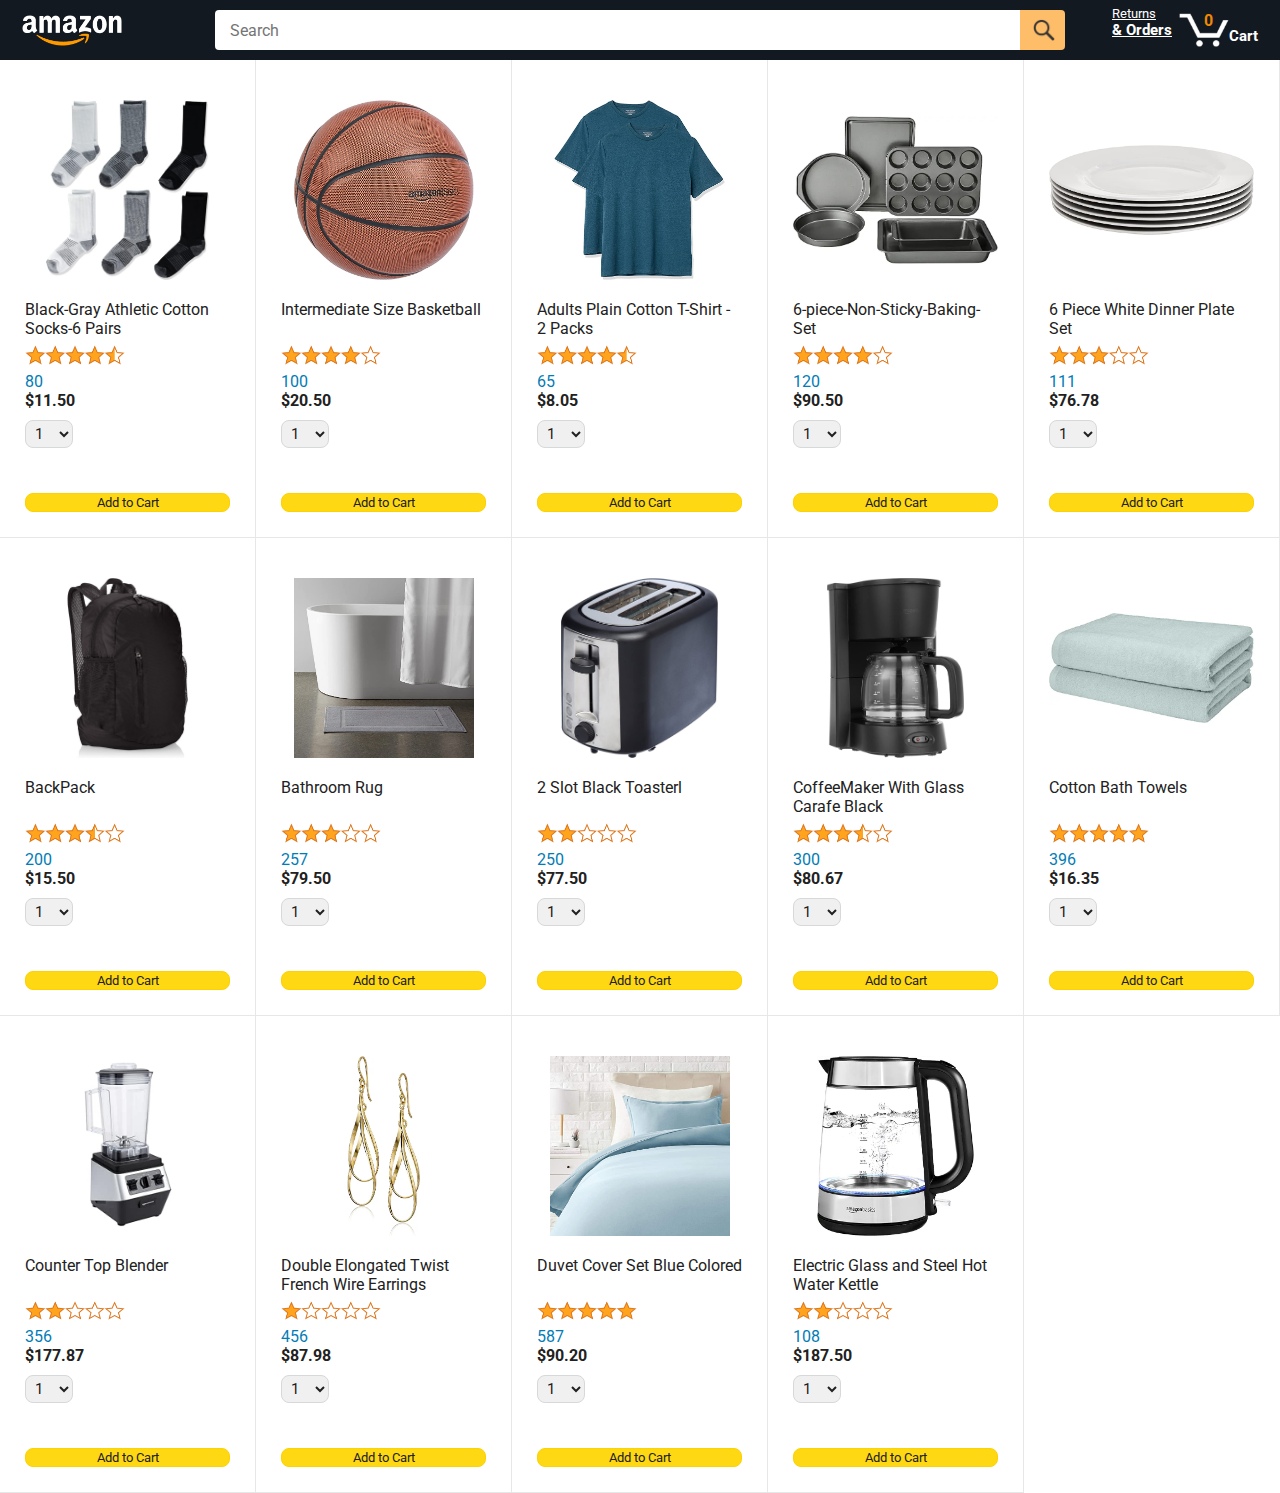
<file: amazon-clone/index.html>
<!DOCTYPE html>
<html lang="en">
<head>
    <meta charset="UTF-8">
    <meta name="viewport" content="width=device-width, initial-scale=1.0">
    <title>Amazon</title>
    <link rel="preconnect" href="https://fonts.googleapis.com">
    <link rel="preconnect" href="https://fonts.gstatic.com" crossorigin>
    <link href="https://fonts.googleapis.com/css2?family=Roboto:wght@400;500;700&display=swap" rel="stylesheet">

    <link rel="stylesheet" href="mystyles/amazonheader.css">
    <link rel="stylesheet" href="mystyles/generalsection.css">
    <link rel="stylesheet" href="mystyles/amazonbody.css">
</head>
<body>
    <div class="amazon-header">
        <div class="amazon-left-header">
            <a href="myamazon.html" class="header-link">
               <img class="amazon-logo" src="images/amazon-white-logo.png">
               <img class="amazon-mobile-logo" src="images/amazon-mobile-logo.png">
            </a>    
        </div>

        <div class="amazon-middle-header">
            <input class="search-bar" type="text" placeholder="Search">
            <button class="search-button">
                <img class="search-icon" src="images/myicons/search-icon.png">
            </button>
        </div>

        <div class="amazon-right-header">
            <a class="orders-link headers-link" href="myorders.html">
                <span class="returns-text">Returns</span>
                <span class="orders-text">& Orders</span>
            </a>
        

            <a class="cart-link header-link" href="mycheckout.html">
                <img class="cart-icon" src="images/myicons/cart-icon.png">
                <div class="cart-quantity js-cart-quantity">0</div>
                <div class="cart-text">Cart</div>
            </a>
        </div>
    </div>

    <div class="main">
        <div class="products-grid js-products-grid">
            <div class="product-container">
                <div class="product-image-container">
                    <img class="product-image" src="images/products/athletic-cottons-socks-6-pairs.jpg">
                </div>

                <div class="product-name limit-text-to-2-lines">
                     Black-Gray Athletic Cotton Socks-6 Pairs
                </div>

                <div class="product-rating-in-container">
                    <img class="product-rating-stars" src="images/rating-45.png">
                    <div class="product-rating-count link-primary">80       
                    </div>
                </div>

                <div class="product-price">$11.50
                </div>

                <div class="product-quantity-container">
                    <select>
                        <option selected value="1">1</option>
                        <option value="2">2</option>
                        <option value="3">3</option>
                        <option value="4">4</option>
                        <option value="5">5</option>
                        <option value="6">6</option>
                        <option value="7">7</option>
                        <option value="8">8</option>
                        <option value="9">9</option>
                        <option value="10">10</option>
                    </select>
                </div>

                <div class="product-spacer"></div>
               <!-- empty div is created to cretae some visual space-->
                
                <div class="added-to-cart">
                    <img src="images/myicons/checkmark.png">
                    Added
                </div>


                <button class="add-to-cart-button button-primary">
                    Add to Cart
                </button>
            </div>

            <div class="product-container">
                <div class="product-image-container">
                    <img class="product-image" src="images/products/basketball.jpg">
                </div>

                <div class="product-name limit-text-to-2lines">
                    Intermediate Size Basketball
                </div>

                <div class="product-rating-in-container">
                    <img class="product-rating-stars" src="images/rating-40.png">
                    <div class="product-rating-count link-primary">100    
                    </div>
                </div>

                <div class="product-price">$20.50
                </div>

                <div class="product-quantity-container">
                    <select>
                        <option selected value="1">1</option>
                        <option value="2">2</option>
                        <option value="3">3</option>
                        <option value="4">4</option>
                        <option value="5">5</option>
                        <option value="6">6</option>
                        <option value="7">7</option>
                        <option value="8">8</option>
                        <option value="9">9</option>
                        <option value="10">10</option>
                    </select>
                </div>

                <div class="product-spacer"></div>
               <!-- empty div is created to cretae some visual space-->
                <div class="added-to-cart">
                    <img src="images/myicons/checkmark.png">
                    Added
                </div>

                <button class="addtocart-button button-primary">
                    Add to Cart
                </button>
            </div>

            <div class="product-container">
                <div class="product-image-container">
                <img class="product-image"
                    src="images/products/adults-plain-cotton-tshirt-2-pack-teal.jpg">
                </div>

                <div class="product-name limit-text-to-2-lines">
                Adults Plain Cotton T-Shirt - 2 Packs
                </div>

                <div class="product-rating-container">
                <img class="product-rating-stars"
                    src="images/rating-45.png">
                <div class="product-rating-count link-primary">
                    65
                </div>
                </div>

                <div class="product-price">
                $8.05
                </div>

                <div class="product-quantity-container">
                <select>
                    <option selected value="1">1</option>
                    <option value="2">2</option>
                    <option value="3">3</option>
                    <option value="4">4</option>
                    <option value="5">5</option>
                    <option value="6">6</option>
                    <option value="7">7</option>
                    <option value="8">8</option>
                    <option value="9">9</option>
                    <option value="10">10</option>
                </select>
                </div>

                <div class="product-spacer"></div>

                <div class="added-to-cart">
                <img src="images/myicons/checkmark.png">
                Added
                </div>

                <button class="add-to-cart-button button-primary">
                Add to Cart
                </button>
            </div>
            <div class="product-container">
                <div class="product-image-container">
                    <img class="product-image" src="images/products/6-piece-non-stick-baking-set.webp">
                </div>

                <div class="product-name limit-text-to-2lines">
                    6-piece-Non-Sticky-Baking-Set
                </div>

                <div class="product-rating-in-container">
                    <img class="product-rating-stars" src="images/rating-40.png">
                    <div class="product-rating-count link-primary">120
                    </div>
                </div>

                <div class="product-price">$90.5
                </div>

                <div class="product-quantity-container">
                    <select>
                        <option selected value="1">1</option>
                        <option value="2">2</option>
                        <option value="3">3</option>
                        <option value="4">4</option>
                        <option value="5">5</option>
                        <option value="6">6</option>
                        <option value="7">7</option>
                        <option value="8">8</option>
                        <option value="9">9</option>
                        <option value="10">10</option>
                    </select>
                </div>

                <div class="product-spacer"></div>
               <!-- empty div is created to cretae some visual space-->
                <div class="added-to-cart">
                    <img src="images/myicons/checkmark.png">
                    Added
                </div>

                <button class="addtocart-button button-primary">
                    Add to Cart
                </button>
            </div>
            <div class="product-container">
                <div class="product-image-container">
                    <img class="product-image" src="images/products/6-piece-white-dinner-plate-set.jpg">
                </div>

                <div class="product-name limit-text-to-2lines">
                    6 Piece White Dinner Plate Set
                </div>

                <div class="product-rating-in-container">
                    <img class="product-rating-stars" src="images/rating-30.png">
                    <div class="product-rating-count link-primary">111 
                    </div>
                </div>

                <div class="product-price">$76.78
                </div>

                <div class="product-quantity-container">
                    <select>
                        <option selected value="1">1</option>
                        <option value="2">2</option>
                        <option value="3">3</option>
                        <option value="4">4</option>
                        <option value="5">5</option>
                        <option value="6">6</option>
                        <option value="7">7</option>
                        <option value="8">8</option>
                        <option value="9">9</option>
                        <option value="10">10</option>
                    </select>
                </div>

                <div class="product-spacer"></div>
               <!-- empty div is created to cretae some visual space-->
                <div class="added-to-cart">
                    <img src="images/myicons/checkmark.png">
                    Added
                </div>

                <button class="addtocart-button button-primary">
                    Add to Cart
                </button>
            </div>
            <div class="product-container">
                <div class="product-image-container">
                    <img class="product-image" src="images/products/backpack.jpg">
                </div>

                <div class="product-name limit-text-to-2lines">
                    BackPack
                </div>

                <div class="product-rating-in-container">
                    <img class="product-rating-stars" src="images/rating-35.png">
                    <div class="product-rating-count link-primary">200 
                    </div>
                </div>

                <div class="product-price">$15.5
                </div>

                <div class="product-quantity-container">
                    <select>
                        <option selected value="1">1</option>
                        <option value="2">2</option>
                        <option value="3">3</option>
                        <option value="4">4</option>
                        <option value="5">5</option>
                        <option value="6">6</option>
                        <option value="7">7</option>
                        <option value="8">8</option>
                        <option value="9">9</option>
                        <option value="10">10</option>
                    </select>
                </div>

                <div class="product-spacer"></div>
               <!-- empty div is created to cretae some visual space-->
                <div class="added-to-cart">
                    <img src="images/myicons/checkmark.png">
                    Added
                </div>

                <button class="addtocart-button button-primary">
                    Add to Cart
                </button>
            </div>
            <div class="product-container">
                <div class="product-image-container">
                    <img class="product-image" src="images/products/bathroom-rug.jpg">
                </div>

                <div class="product-name limit-text-to-2lines">
                    Bathroom Rug
                </div>

                <div class="product-rating-in-container">
                    <img class="product-rating-stars" src="images/rating-30.png">
                    <div class="product-rating-count link-primary">257    
                    </div>
                </div>

                <div class="product-price">$79.50
                </div>

                <div class="product-quantity-container">
                    <select>
                        <option selected value="1">1</option>
                        <option value="2">2</option>
                        <option value="3">3</option>
                        <option value="4">4</option>
                        <option value="5">5</option>
                        <option value="6">6</option>
                        <option value="7">7</option>
                        <option value="8">8</option>
                        <option value="9">9</option>
                        <option value="10">10</option>
                    </select>
                </div>

                <div class="product-spacer"></div>
               <!-- empty div is created to create some visual space-->
                <div class="added-to-cart">
                    <img src="images/myicons/checkmark.png">
                    Added
                </div>

                <button class="addtocart-button button-primary">
                    Add to Cart
                </button>
            </div>
            <div class="product-container">
                <div class="product-image-container">
                    <img class="product-image" src="images/products/black-2-slot-toaster.jpg">
                </div>

                <div class="product-name limit-text-to-2lines">
                    2 Slot Black Toaster
                </div>

                <div class="product-rating-in-container">
                    <img class="product-rating-stars" src="images/rating-20.png">
                    <div class="product-rating-count link-primary">250 
                    </div>
                </div>

                <div class="product-price">$77.50
                </div>

                <div class="product-quantity-container">
                    <select>
                        <option selected value="1">1</option>
                        <option value="2">2</option>
                        <option value="3">3</option>
                        <option value="4">4</option>
                        <option value="5">5</option>
                        <option value="6">6</option>
                        <option value="7">7</option>
                        <option value="8">8</option>
                        <option value="9">9</option>
                        <option value="10">10</option>
                    </select>
                </div>

                <div class="product-spacer"></div>
               <!-- empty div is created to create some visual space-->
                <div class="added-to-cart">
                    <img src="images/myicons/checkmark.png">
                    Added
                </div>

                <button class="addtocart-button button-primary">
                    Add to Cart
                </button>
            </div>
            <div class="product-container">
                <div class="product-image-container">
                    <img class="product-image" src="images/products/coffeemaker-with-glass-carafe-black.jpg">
                </div>

                <div class="product-name limit-text-to-2lines">
                    CoffeeMaker With Glass Carafe Black
                </div>

                <div class="product-rating-in-container">
                    <img class="product-rating-stars" src="images/rating-35.png">
                    <div class="product-rating-count link-primary">300   
                    </div>
                </div>

                <div class="product-price">$80.67
                </div>

                <div class="product-quantity-container">
                    <select>
                        <option selected value="1">1</option>
                        <option value="2">2</option>
                        <option value="3">3</option>
                        <option value="4">4</option>
                        <option value="5">5</option>
                        <option value="6">6</option>
                        <option value="7">7</option>
                        <option value="8">8</option>
                        <option value="9">9</option>
                        <option value="10">10</option>
                    </select>
                </div>

                <div class="product-spacer"></div>
               <!-- empty div is created to cretae some visual space-->
                <div class="added-to-cart">
                    <img src="images/myicons/checkmark.png">
                    Added
                </div>

                <button class="addtocart-button button-primary">
                    Add to Cart
                </button>
            </div>
            <div class="product-container">
                <div class="product-image-container">
                    <img class="product-image" src="images/products/cotton-bath-towels-teal.webp">
                </div>

                <div class="product-name limit-text-to-2lines">
                    Cotton Bath Towels 
                </div>

                <div class="product-rating-in-container">
                    <img class="product-rating-stars" src="images/rating-50.png">
                    <div class="product-rating-count link-primary">396
                    </div>
                </div>

                <div class="product-price">$16.35
                </div>

                <div class="product-quantity-container">
                    <select>
                        <option selected value="1">1</option>
                        <option value="2">2</option>
                        <option value="3">3</option>
                        <option value="4">4</option>
                        <option value="5">5</option>
                        <option value="6">6</option>
                        <option value="7">7</option>
                        <option value="8">8</option>
                        <option value="9">9</option>
                        <option value="10">10</option>
                    </select>
                </div>

                <div class="product-spacer"></div>
               <!-- empty div is created to cretae some visual space-->
                <div class="added-to-cart">
                    <img src="images/myicons/checkmark.png">
                    Added
                </div>

                <button class="addtocart-button button-primary">
                    Add to Cart
                </button>
            </div>
            <div class="product-container">
                <div class="product-image-container">
                    <img class="product-image" src="images/products/countertop-blender-64-oz.jpg">
                </div>

                <div class="product-name limit-text-to-2lines">
                    Counter Top Blender
                </div>

                <div class="product-rating-in-container">
                    <img class="product-rating-stars" src="images/rating-20.png">
                    <div class="product-rating-count link-primary">356  
                    </div>
                </div>

                <div class="product-price">$177.87
                </div>

                <div class="product-quantity-container">
                    <select>
                        <option selected value="1">1</option>
                        <option value="2">2</option>
                        <option value="3">3</option>
                        <option value="4">4</option>
                        <option value="5">5</option>
                        <option value="6">6</option>
                        <option value="7">7</option>
                        <option value="8">8</option>
                        <option value="9">9</option>
                        <option value="10">10</option>
                    </select>
                </div>

                <div class="product-spacer"></div>
               <!-- empty div is created to cretae some visual space-->
                <div class="added-to-cart">
                    <img src="images/myicons/checkmark.png">
                    Added
                </div>

                <button class="addtocart-button button-primary">
                    Add to Cart
                </button>
            </div>
            <div class="product-container">
                <div class="product-image-container">
                    <img class="product-image" src="images/products/double-elongated-twist-french-wire-earrings.webp">
                </div>

                <div class="product-name limit-text-to-2lines">
                    Double Elongated Twist French Wire Earrings
                </div>

                <div class="product-rating-in-container">
                    <img class="product-rating-stars" src="images/rating-10.png">
                    <div class="product-rating-count link-primary">456  
                    </div>
                </div>

                <div class="product-price">$87.98
                </div>

                <div class="product-quantity-container">
                    <select>
                        <option selected value="1">1</option>
                        <option value="2">2</option>
                        <option value="3">3</option>
                        <option value="4">4</option>
                        <option value="5">5</option>
                        <option value="6">6</option>
                        <option value="7">7</option>
                        <option value="8">8</option>
                        <option value="9">9</option>
                        <option value="10">10</option>
                    </select>
                </div>

                <div class="product-spacer"></div>
               <!-- empty div is created to cretae some visual space-->
                <div class="added-to-cart">
                    <img src="images/myicons/checkmark.png">
                    Added
                </div>

                <button class="addtocart-button button-primary">
                    Add to Cart
                </button>
            </div>
            <div class="product-container">
                <div class="product-image-container">
                    <img class="product-image" src="images/products/duvet-cover-set-blue-twin.jpg">
                </div>

                <div class="product-name limit-text-to-2lines">
                    Duvet Cover Set Blue Colored
                </div>

                <div class="product-rating-in-container">
                    <img class="product-rating-stars" src="images/rating-50.png">
                    <div class="product-rating-count link-primary">587   
                    </div>
                </div>

                <div class="product-price">$90.20
                </div>

                <div class="product-quantity-container">
                    <select>
                        <option selected value="1">1</option>
                        <option value="2">2</option>
                        <option value="3">3</option>
                        <option value="4">4</option>
                        <option value="5">5</option>
                        <option value="6">6</option>
                        <option value="7">7</option>
                        <option value="8">8</option>
                        <option value="9">9</option>
                        <option value="10">10</option>
                    </select>
                </div>

                <div class="product-spacer"></div>
               <!-- empty div is created to cretae some visual space-->
                <div class="added-to-cart">
                    <img src="images/myicons/checkmark.png">
                    Added
                </div>

                <button class="addtocart-button button-primary">
                    Add to Cart
                </button>
            </div>
            <div class="product-container">
                <div class="product-image-container">
                    <img class="product-image" src="images/products/electric-glass-and-steel-hot-water-kettle.webp">
                </div>

                <div class="product-name limit-text-to-2lines">
                    Electric Glass and Steel Hot Water Kettle
                </div>

                <div class="product-rating-in-container">
                    <img class="product-rating-stars" src="images/rating-20.png">
                    <div class="product-rating-count link-primary">108 
                    </div>
                </div>

                <div class="product-price">$187.50
                </div>

                <div class="product-quantity-container">
                    <select>
                        <option selected value="1">1</option>
                        <option value="2">2</option>
                        <option value="3">3</option>
                        <option value="4">4</option>
                        <option value="5">5</option>
                        <option value="6">6</option>
                        <option value="7">7</option>
                        <option value="8">8</option>
                        <option value="9">9</option>
                        <option value="10">10</option>
                    </select>
                </div>

                <div class="product-spacer"></div>
               <!-- empty div is created to cretae some visual space-->
                <div class="added-to-cart">
                    <img src="images/myicons/checkmark.png">
                    Added
                </div>

                <button class="addtocart-button button-primary">
                    Add to Cart
                </button>
            </div>

        </div>
    </div>
    <!--<script src="data/products.js"></script>-->
    <script type="module" src="scripts/amazon.js" ></script>
    <!--<script src="scripts/cart.js"></script>-->
    <!--No need to write all the data in the js file only make a separate js file and also 
    !!FIRST ADD PRODUCTS.JS AND THEN WRITE AMAZON.JS OTHERWISE IT WOULDN'T WORK-->
</body>
</html>
</file>
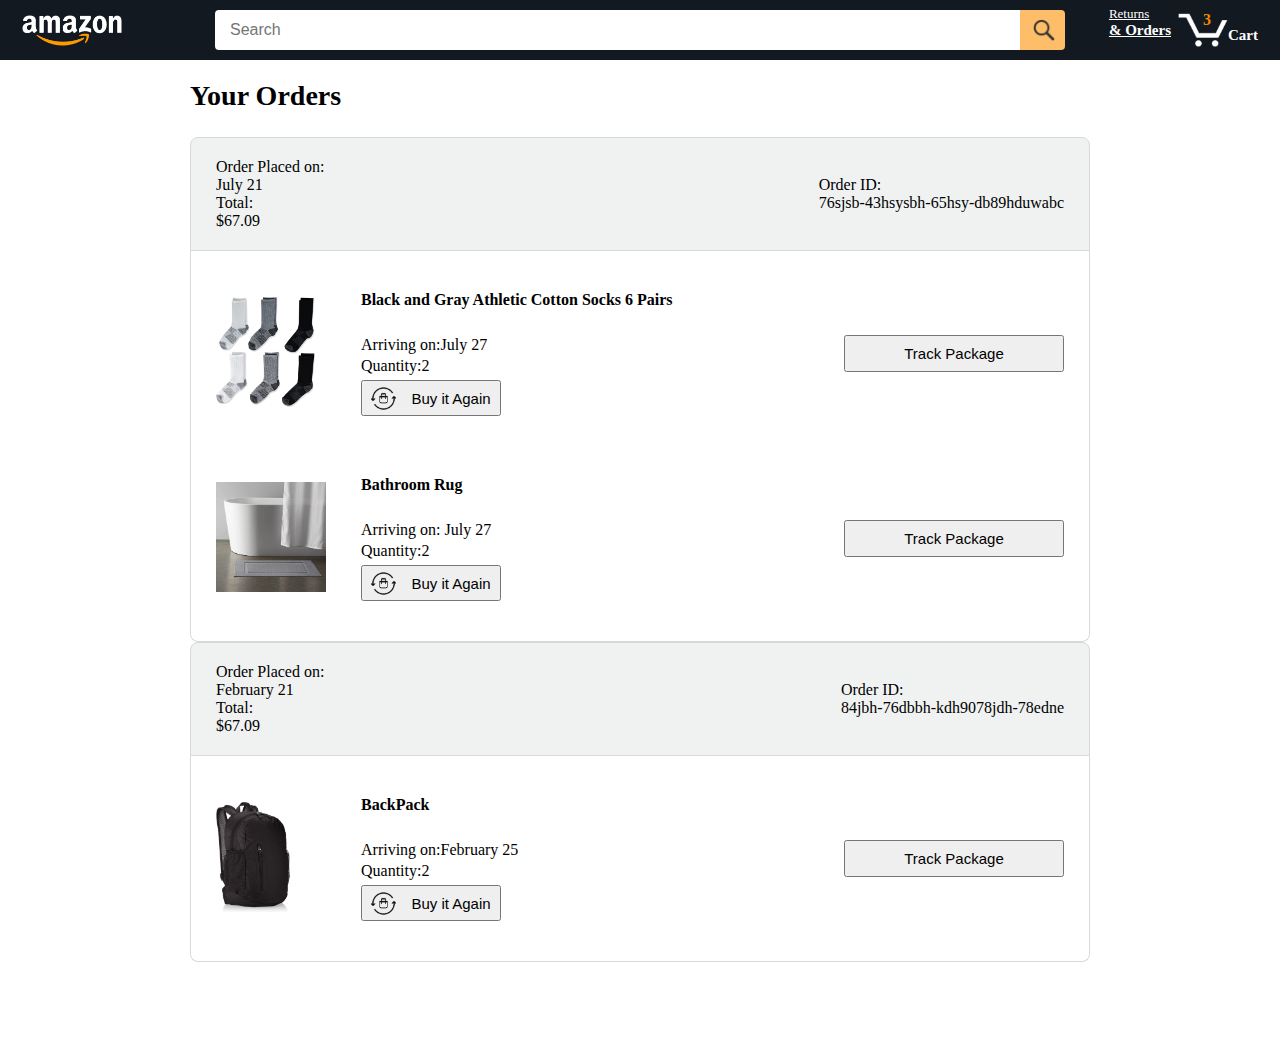
<file: amazon-clone/myorders.html>
<!DOCTYPE html>
<html lang="en">
<head>
    <meta charset="UTF-8">
    <meta name="viewport" content="width=device-width, initial-scale=1.0">
    <title>Orders</title>
    <link rel="preconnect" href="https://fonts.googleapis.com">
    <link rel="preconnect" href="https://fonts.gstatic.com" crossorigin>
    <link href="https://fonts.googleapis.com/css2?family=Roboto:wght@400;500;700&display=swap" rel="stylesheet">

    <link rel="stylesheet" href="mystyles/amazonheader.css">
    <link rel="stylesheet" href="mystyles/amazonbody.css">
    <link rel="stylesheet" href="mystyles/myorders.css">
</head>
<body>
    <div class="amazon-header">
        <div class="amazon-left-header">
            <a href="myamazon.html" class="header-link">
                <img class="amazon-logo" src="images/amazon-white-logo.png">
                <img class="amazon-mobile-logo" src="images/amazon-mobile-logo.png">
            </a>
        </div>

        <div class="amazon-middle-header">
            <input class="search-bar" type="text" placeholder="Search">
            <button class="search-button">
                <img class="search-icon" src="images/myicons/search-icon.png">
            </button>
        </div>

        <div class="amazon-right-header">
            <a class="orders-link headers-link" href="myorders.html">
                <span class="returns-text">Returns</span>
                <span class="orders-text">& Orders</span>
            </a>

            <a class="cart-link header-link" href="mycheckout.html">
                <img class="cart-icon" src="images/myicons/cart-icon.png">
                <div class="cart-quantity">3</div>
                <div class="cart-text">Cart</div>
            </a>
        </div>
    </div>
    <div class="main">
        <div class="Page-Title">Your Orders</div>
        <div class="orders-grid">
            <div class="order-container">
                <div class="order-header">
                    <div class="order-header-left-section">
                        <div class="order-date">
                            <div class="order-header-text">Order Placed on:</div>
                            <div>July 21</div>
                        </div>
                        <div class="order-total">
                            <div class="order-header-text">Total:</div>
                            <div>$67.09</div>
                        </div>
                    </div>

                    <div class="order-header-right-section">
                        <div class="order-header-text">Order ID:</div>
                        <div>76sjsb-43hsysbh-65hsy-db89hduwabc</div>
                    </div>    
                </div>
                
                <div class="grid-for-details">
                    <div class="product-image">
                        <img src="images/products/athletic-cottons-socks-6-pairs.jpg">
                    </div>

                    <div class="product-details">
                        <div class="product-name">
                        Black and Gray Athletic Cotton Socks 6 Pairs
                        </div>
                        <div class="delivery-date">
                            Arriving on:July 27
                        </div>
                        <div class="quantity">Quantity:2</div>
                        <button class="BuyAgain-button   button-primary">
                            <img class="Buy-Again-icon" src="images/myicons/buy-again.png">
                            <span class="buy-again-text">Buy it Again</span>
                        </button>
                     </div>

                     <div class="product-tracking">
                        <a href="trackingproduct.html">
                            <button class="product-track-button button-secondary">Track Package</button>
                        </a>
                    </div>
                   
                    <div class="product-image">
                        <img src="images/products/bathroom-rug.jpg">
                    </div>
                    <div class="product-details">
                        <div class="product-name">
                           Bathroom Rug
                        </div>
                        <div class="delivery-date">
                            Arriving on: July 27
                        </div>
                        <div class="quantity">Quantity:2</div>
                        <button class="BuyAgain-button   button-primary">
                            <img class="Buy-Again-icon" src="images/myicons/buy-again.png">
                            <span class="buy-again-text">Buy it Again</span>
                        </button>
                    </div>

                    <div class="product-tracking">
                        <a href="trackingproduct.html">
                            <button class="product-track-button button-secondary">Track Package</button>
                        </a>
                    </div>
                </div>
                <div class="order-container">
                <div class="order-header">
                    <div class="order-header-left-section">
                        <div class="order-date">
                            <div class="order-header-text">Order Placed on:</div>
                            <div>February 21</div>
                        </div>
                        <div class="order-total">
                            <div class="order-header-text">Total:</div>
                            <div>$67.09</div>
                        </div>
                    </div>

                    <div class="order-header-right-section">
                        <div class="order-header-text">Order ID:</div>
                        <div>84jbh-76dbbh-kdh9078jdh-78edne</div>
                    </div>    
                </div>
                
                <div class="grid-for-details">
                    <div class="product-image">
                        <img src="images/products/backpack.jpg">
                    </div>

                    <div class="product-details">
                        <div class="product-name">
                        BackPack
                        </div>
                        <div class="delivery-date">
                            Arriving on:February 25
                        </div>
                        <div class="quantity">Quantity:2</div>
                        <button class="BuyAgain-button   button-primary">
                            <img class="Buy-Again-icon" src="images/myicons/buy-again.png">
                            <span class="buy-again-text">Buy it Again</span>
                        </button>
                     </div>

                     <div class="product-tracking">
                        <a href="trackingproduct.html">
                            <button class="product-track-button button-secondary">Track Package</button>
                        </a>
                    </div>
                </div>
            </div>

            
                
              
          
        </div>
    </div>
</body>
</html>
</file>
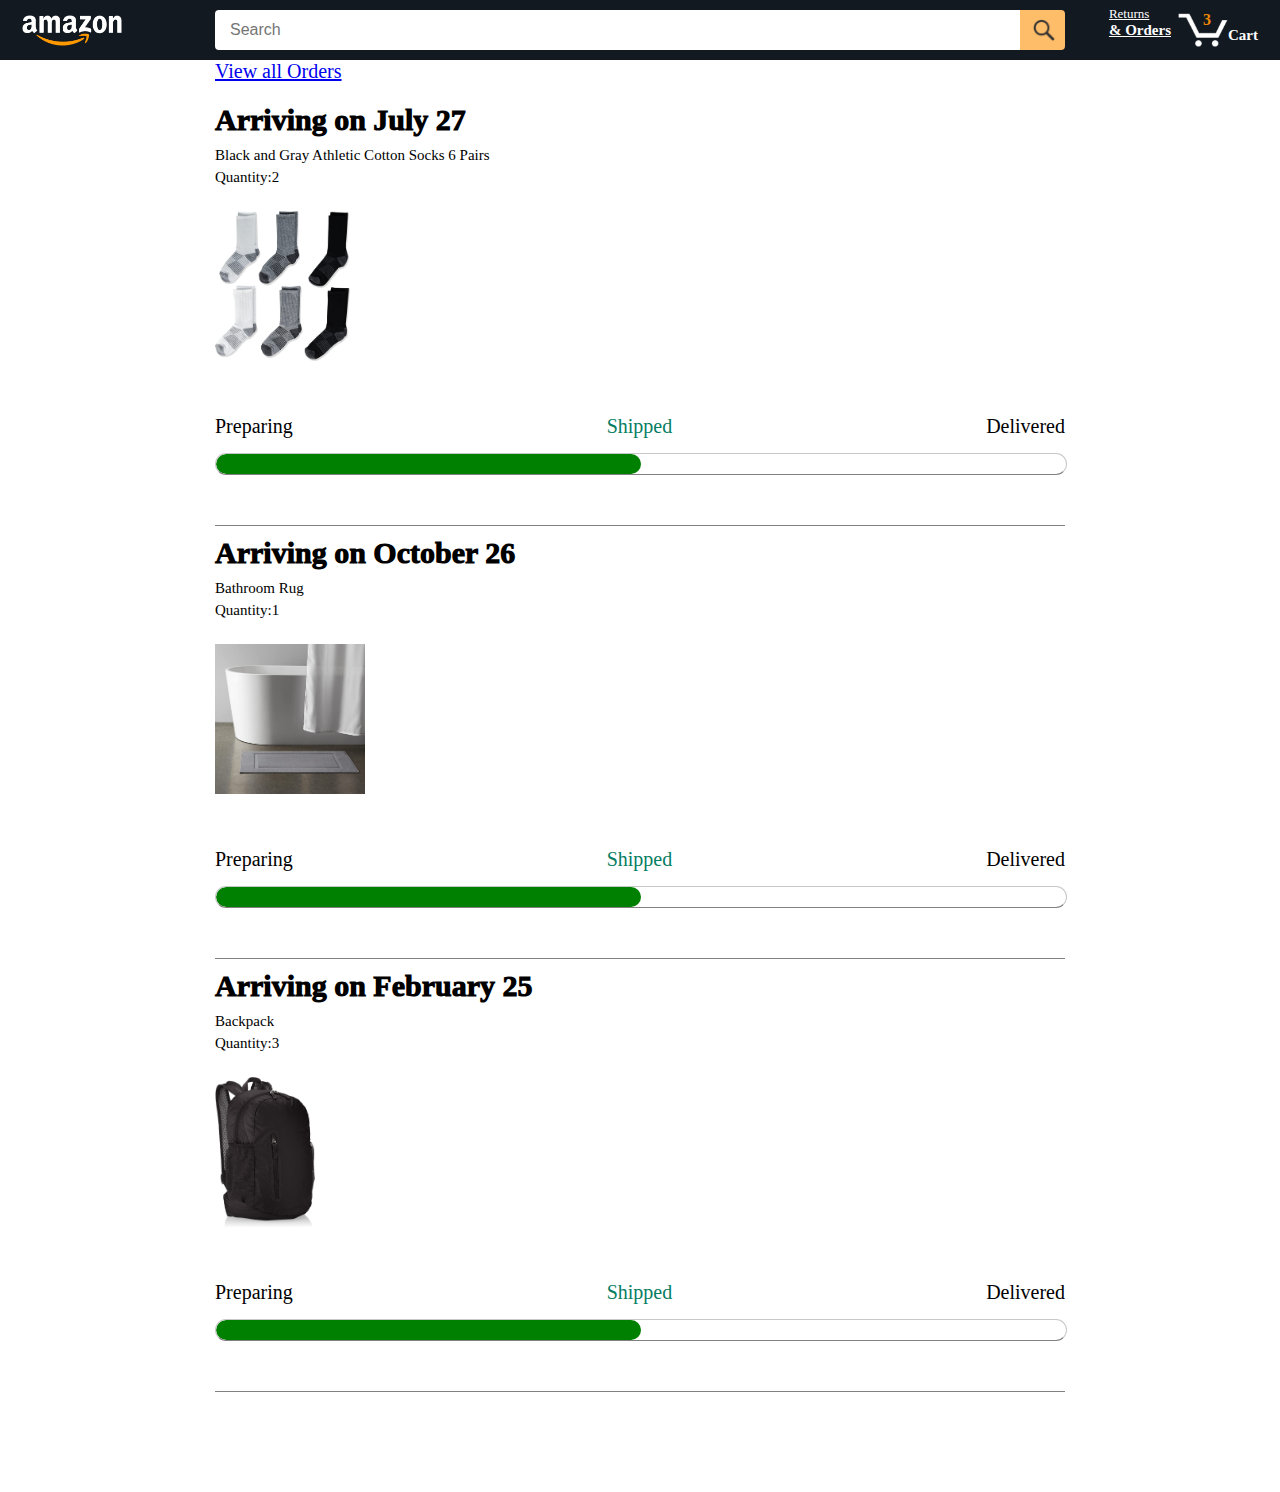
<file: amazon-clone/trackingproduct.html>
<!DOCTYPE html>
<html lang="en">
<head>
    <meta charset="UTF-8">
    <meta name="viewport" content="width=device-width, initial-scale=1.0">
    <title>Tracking</title>
    <link rel="preconnect" href="https://fonts.googleapis.com">
    <link rel="preconnect" href="https://fonts.gstatic.com" crossorigin>
    <link href="https://fonts.googleapis.com/css2?family=Roboto:wght@400;500;700&display=swap" rel="stylesheet">

    <link rel="stylesheet" href="mystyles/amazonbody.css">
    <link rel="stylesheet" href="mystyles/amazonheader.css">
    <link rel="stylesheet" href="mystyles/trackingproduct.css">
</head>
<body>
    <div class="amazon-header">
        <div class="amazon-left-header">
            <a href="myamazon.html" class="header-link">
               <img class="amazon-logo" src="images/amazon-white-logo.png">
               <img class="amazon-mobile-logo" src="images/amazon-mobile-logo.png">
            </a>    
        </div>

        <div class="amazon-middle-header">
            <input class="search-bar" type="text" placeholder="Search">
            <button class="search-button">
                <img class="search-icon" src="images/myicons/search-icon.png">
            </button>
        </div>

        <div class="amazon-right-header">
            <a class="orders-link headers-link" href="myorders.html">
                <span class="returns-text">Returns</span>
                <span class="orders-text">& Orders</span>
            </a>
        

            <a class="cart-link header-link" href="mycheckout.html">
            <img class="cart-icon" src="images/myicons/cart-icon.png">
            <div class="cart-quantity">3</div>
            <div class="cart-text">Cart</div>
            </a>
        </div>
    </div>

    <div class="main">
        <div class="product-tracking">
            <a class="back-to-orders link-primary" href="myorders.html">View all Orders</a>

            <div class="delivery-date">Arriving on July 27 </div>
            <div class="product">Black and Gray Athletic Cotton Socks 6 Pairs</div>
            <div class="product">Quantity:2</div>
            <img class="product-image" src="images/products/athletic-cottons-socks-6-pairs.jpg">

            <div class="progress-labels-section">
                <div class="progress-labelling">
                    Preparing
                </div>
                <div class="progress-labelling current-status">
                    Shipped
                </div>
                <div class="progress-labelling">
                    Delivered
                </div>
            </div>
            <div class="progress-bar-section">
                <div class="Progress-Bar"></div>
            </div>
            <div class="separator"></div>

            <div class="delivery-date">Arriving on October 26 </div>
            <div class="product">Bathroom Rug</div>
            <div class="product">Quantity:1</div>
            <img class="product-image" src="images/products/bathroom-rug.jpg">

            <div class="progress-labels-section">
                <div class="progress-labelling">
                    Preparing
                </div>
                <div class="progress-labelling current-status">
                    Shipped
                </div>
                <div class="progress-labelling">
                    Delivered
                </div>
            </div>
            <div class="progress-bar-section">
                <div class="Progress-Bar"></div>
            </div>
            <div class="separator"></div>
            <div class="delivery-date">Arriving on February 25 </div>
            <div class="product">Backpack</div>
            <div class="product">Quantity:3</div>
            <img class="product-image" src="images/products/backpack.jpg">

            <div class="progress-labels-section">
                <div class="progress-labelling">
                    Preparing
                </div>
                <div class="progress-labelling current-status">
                    Shipped
                </div>
                <div class="progress-labelling">
                    Delivered
                </div>
            </div>
            <div class="progress-bar-section">
                <div class="Progress-Bar"></div> 
            </div>
            <div class="separator"></div>   
            
        </div>
    </div>
</body>
</html>
</file>
<file: amazon-clone/mystyles/amazonheader.css>
.amazon-header{
    background-color:rgb(19,25,33);
    color:white;
    height:60px;
    padding-left:15px;
    padding-right:15px;

    display:flex;
    align-items:center;
    justify-content:space-between;

    position:fixed;
    top:0;
    right:0;
    left:0;

}
.amazon-left-header{
    width:180px;
}
@media(max-width:800px){
    .amazon-left-header{
        width:unset;
    }
}
.header-link{
    display:inline-block;
    padding:6px;
    border-radius:2px;
    cursor:pointer;
    text-decoration:none;
    border:1px solid rgba(0,0,0,0);
}
.header-link:hover{
    border:1px solid white;
}
.amazon-logo{
    width:100px;
    margin-top:5px;
}
.amazon-mobile-logo{
    display:none;
}
@media(max-width:575px){
    .amazon-logo{
        display:none;
    }
    .amazon-mobile-logo{
        display:block;
        height:35px;
        margin-top:5px;

    }
}
.amazon-middle-header{
    flex:1;
    max-width:850px;
    margin-left:10px;
    margin-right:10px;
    display:flex;
}
.search-bar{
    flex:1;
    width:0;
    font-size:16px;
    height:38px;
    padding-left:15px;
    border:none;
    border-top-left-radius:4px;
    border-bottom-left-radius:4px;
    border-top-right-radius:0;
    border-bottom-right-radius:0;
}
.search-button{
    background-color:rgb(254,189,105);
    border:none;
    width:45px;
    height:40px;
    border-top-right-radius:4px;
    border-bottom-right-radius:4px;
    flex-shrink:0;
}
.search-icon{
    height:22px;
    margin-left:2px;
    margin-top:3px;
}
.amazon-right-header{
    width:180px;
    flex-shrink:0;
    display:flex;
    justify-content:end;
}
.orders-link{
    color:white;
}
.returns-text{
    display:block;
    font-size:13px;
}
.orders-text{
    display:block;
    font-size:15px;
    font-weight:700;
}
.cart-link{
    color:white;
    display:flex;
    align-items: center;
    position:relative;
}
.cart-icon{
    width:50px;
}
.cart-text{
    margin-top:12px;
    font-size:15px;
    font-weight:700;
}
.cart-quantity{
    color:rgb(240,136,4);
    font-size:16px;
    font-weight:700;

    position:absolute;
    top:4px;
    left:22px;
    width:26px;
    text-align:center;
}
</file>
<file: amazon-clone/mystyles/generalsection.css>
body{
    font-family:Roboto,Arial;
    color:rgb(33,33,33);
    margin:0;
}
/*For <p> tag, the browser adds extra space above and below the paragraph (not on left/right).*/
p{
    margin:0;
}
button{
    cursor:pointer;
}
select{
    cursor:pointer;
}
/*This means: For input boxes, dropdowns, and buttons, the font will be:
First preference: Roboto
If Roboto is not available, then Arial*/
input,select,button{
    font-family:Roboto,Arial;
}
.button-primary{
    color:rgb(33,33,33);
    background-color:rgb(255,216,20);
    border:1px solid rgb(252,210,0);
    border-radius:8px;
    cursor:pointer;
    box-shadow:0 2px 5px rgba(213,217,217,0,5);
    
}
.button-primary:hover{
    background-color:rgb(247,202,0);
    border:1px solid rgb(242,194,0);
}
.button-primary:active{
    background:rgb(255,216,20);
    border-color:rgb(252,210,0);
    box-shadow:none;
}
.limit-text-to-2-lines{
    display:-webkit-box;
    -webkit-line-clamp: 2;
    -webkit-box-orient: vertical;
    overflow:hidden;
}
link.primary{
    color:rgb(1,124,182);
    cursor:pointer;
}
link.primary:hover{
    color:rgb(196,80,0);
}
select{
    color:rgb(33,33,33);
    background-color:rgb(240,240,240);
    border:1px solid rgb(213,217,217);
    border-radius:8px;
    padding:3px 5px;
    font-size:15px;
    cursor:pointer;
    box-shadow:0 2px 5px rgba(213,217,217,0,5);

}
select:focus,
input:focus{
    outline:2px solid rgb(255,153,0);
}
</file>
<file: amazon-clone/mystyles/amazonbody.css>
.main{
    margin-top: 60px;
}
.products-grid{
    display:grid;
    grid-template-columns:repeat(8,1fr);
}/*this is how to make columns*/

@media(max-width:2000px){
    .products-grid{
        grid-template-columns:repeat(7,1fr);
    }
}

@media(max-width:1600px){
    .products-grid{
        grid-template-columns:repeat(6,1fr);
    }
}

@media(max-width:1300px){
    .products-grid{
        grid-template-columns:repeat(5,1fr);
    }
}

@media(max-width:1000px){
    .products-grid{
        grid-template-columns:repeat(4,1fr);
    }
}
@media(max-width:800px){
    .products-grid{
        grid-template-columns:repeat(3,1fr);
    }
}
@media(max-width:575px){
    .products-grid{
        grid-template-columns:repeat(2,1fr);
    }
}
@media(max-width:450px){
    .products-grid{
        grid-template-columns:1fr;
    }
}
.product-container{
    padding-top:40px;
    padding-bottom:25px;
    padding-left:25px;
    padding-right:25px;

    border-right:1px solid rgb(231,231,231);
    border-bottom:1px solid rgb(231,231,231);

    display:flex;
    flex-direction:column;
}
.product-image-container{
    display:flex;
    justify-content:center;
    align-items:center;
    height:180px;
    margin-bottom:20px;
}
.product-image{
    max-width:100%;
    max-height:100%;
}
.product-name{
    height:40px;
    margin-bottom:5px;
}
.product-rating-container{
    display:flex;
    align-items:center;
    margin-bottom:10px;
}
.product-rating-stars{
    width:100px;
    margin-right:6px;
}
.product-rating-count{
    color:rgb(1,124,182);
    cursor:pointer;
    margin-top:3px;
}
.product-price{
    font-weight:700;
    margin-bottom:10px;
}
.product-quantity-container{
    margin-bottom:17px;
}
.product-spacer{
    flex:1;
}
.added-to-cart{
    color:rgb(6,125,98);
    font-size:16px;
    display:flex;
    align-items:center;
    margin-bottom:8px;
    opacity:0;
}
.added-to-cart img{
    height:20px;
    margin-right:5px;
}
.addtocart-button{
    width:100%;
    padding:8px;
    border-radius:50px;
}
</file>
<file: amazon-clone/mystyles/myorders.css>
.main{
    max-width:900px;
    margin-top:80px;
    margin-bottom:90px;
    padding-left:25px;
    padding-right:25px;
    margin-left:auto;
    margin-right:auto;
}
.Page-Title{
    font-weight:650;
    font-size:28px;
    margin-bottom:25px;
}
.orders-grid{
    display:grid;
    grid-template-columns: 1fr;
    row-gap:50px;
}
.order-header{
    background-color:rgb(240,242,242);
    border:1px solid rgb(213,217,217);
    display:flex;
    align-items:center;
    justify-content:space-between;
    padding:20px 25px;
    border-top-left-radius:8px;
    border-top-right-radius:8px;

}
.order-left-header-section{
    display:flex;
    flex-shrink:0;
   /* Normally, all items shrink proportionally to fit.
    But this part has flex-shrink: 0, so it won’t shrink at all.*/
}
.order-header-text{
    font-weight:500;
}
.order-date,.order-total{
    margin-right:50px;

}
.order-header-right-section{
    flex-shrink:1;
}
@media(max-width:575px){
    .order-header{
        flex-direction:column;
        align-items:start;
        line-height:23px;
        padding:15px;
    }
    .order-left-header-section{
        flex-direction:column;
    }
    .order-header-text{
        margin-right:5px;
    }
    .order-date,.order-total{
        display:grid;
        grid-template-columns:auto 1fr;
       /* auto: The first column takes up just as much space as needed to fit its content.
        1fr: The second column takes up the remaining available space in the container.*/
        margin-right:0;
    }
    .order-header-right-section{
        display:grid;
        grid-template-columns: auto 1fr;
    }

}
.grid-for-details{
    padding:40px 25px;
   /* 40px → Top and Bottom padding
    25px → Left and Right padding*/
    border:1px solid rgb(213,217,217);
    border-top:none;
    border-bottom-left-radius:8px;
    border-bottom-right-radius:8px;
    display:grid;
    grid-template-columns: 110px 1fr 220px;
    column-gap:35px;/**/
    row-gap:60px;/**/
    align-items:center;

}
@media(max-width:800px){
    .grid-for-details{
        grid-template-columns:1fr;
    }

}



.product-image{
    text-align:centre;
}
.product-image img{
    max-width:110px;
    max-height:110px;
}
.product-name{
    font-weight:700;
    margin-bottom:5px;
}
.delivery-date{
    margin-bottom:3px;
}
.quantity{
    margin-bottom:5px;
}
.BuyAgain-button{
    font-size:15px;
    width:140px;
    height:36px;
    display:flex;
    align-items:center;
    justify-content:center;
}
.Buy-Again-icon{
    width:25px;
    margin-right:15px;
}
.product-tracking{
    align-self:middle;

}
.product-track-button{
    width:100%;
    font-size:15px;
    padding:8px;
}
@media(max-width:800px){
    
}
</file>
<file: amazon-clone/mystyles/trackingproduct.css>
.main{
    max-width:850px;
    margin-top:60px;
    margin-bottom:100px;
    padding-left:50px;
    padding-right:50px;
    margin-left:auto;
    margin-right:auto;
}
.back-to-orders{
    display:inline-block;
    margin-bottom:20px;
    font-size:20px;
}
.delivery-date{
    font-size:30px;
    font-weight:1000;
    margin-bottom:10px;
}
.product{
    margin-bottom:5px;
    font-size:15px;
    font-weight:20;

}
.product-image{
    max-width:150px;
    max-height:150px;
    margin-top:20px;
    margin-bottom:50px;
}
.progress-labels-section{
     display:flex;
     justify-content:space-between;
     font-size:20px;
     font-weight:400;
     margin-bottom:15px;
}
.current-status{
    color:rgb(6,125,98);
}
@media(max-width:450px){
    .progress-labels-section{
        flex-direction: column;
        margin-bottom:5px;
    }
    .progress-labelling{
        margin-bottom:3px;
    }
}
.progress-bar-section{
    height:20px;
    width:100%;
    border:1px solid rgb(200,200,200);
    border-radius:50px;
    overflow:hidden;
    margin-bottom:50px;
    border-bottom: 1px solid gray;
   
}
.Progress-Bar{
    height:100%;
    background-color:green;
    border-radius:50px;
    width:50%;
}
.separator{
    border-bottom: 1px solid gray;
    margin-bottom: 10px; 
    width:100%;
}
</file>
